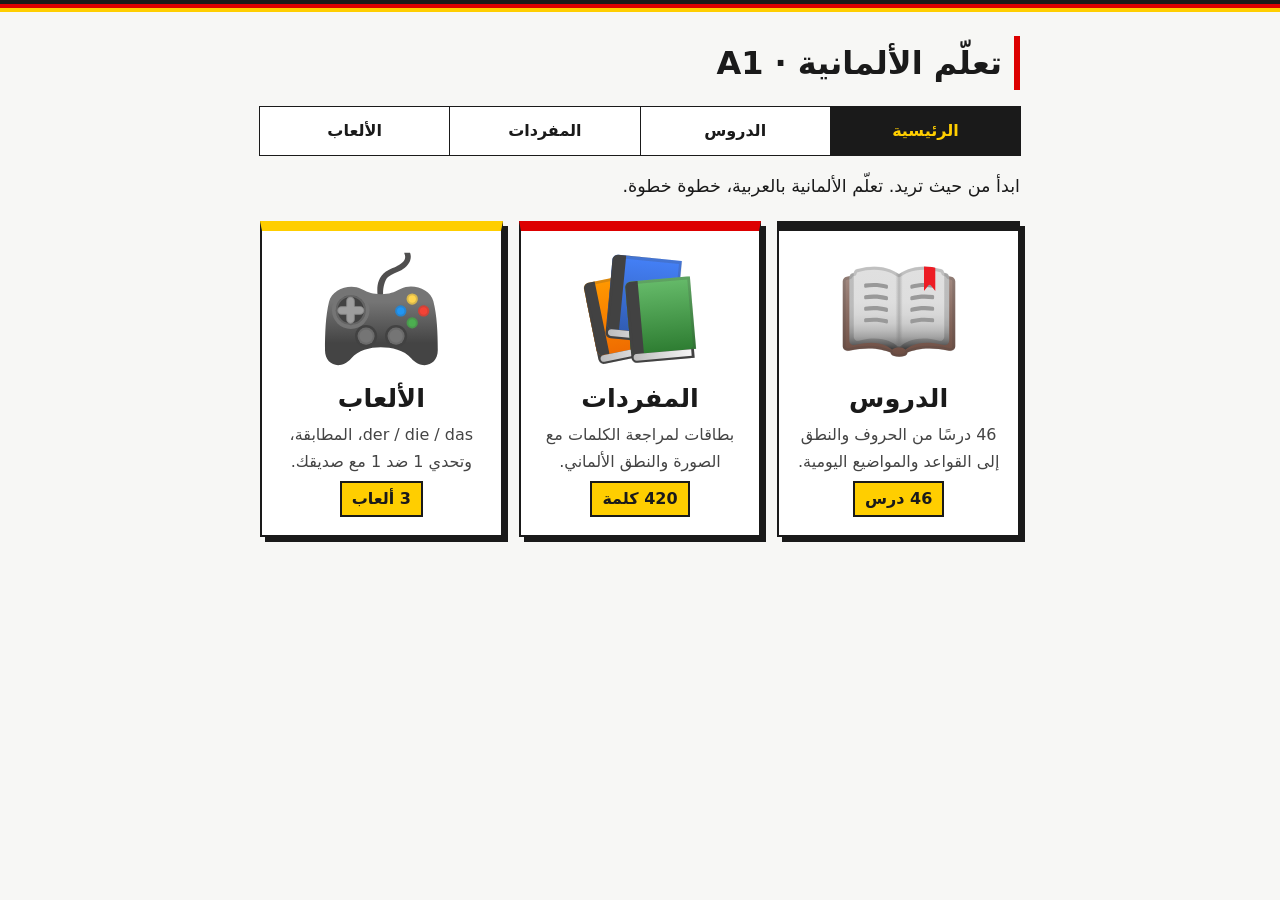
<file: index.html>
<!DOCTYPE html>
<html lang="ar" dir="rtl">
<head>
  <meta charset="UTF-8">
  <meta name="viewport" content="width=device-width, initial-scale=1.0">
  <title>Deutsch A1</title>
  <link rel="stylesheet" href="style.css">
</head>
<body>

  <header>
    <h1>تعلّم الألمانية · A1</h1>
  </header>

  <nav>
    <a href="index.html" class="active" aria-current="page">الرئيسية</a>
    <a href="lessons.html">الدروس</a>
    <a href="vocab.html">المفردات</a>
    <a href="games.html">الألعاب</a>
  </nav>

  <main>
    <section class="home">
      <p class="home-lead">ابدأ من حيث تريد. تعلّم الألمانية بالعربية، خطوة خطوة.</p>
      <div class="home-grid">
        <a class="home-card a" href="lessons.html">
          <img src="[data-uri]" alt="">
          <span class="home-t">الدروس</span>
          <span class="home-d">46 درسًا من الحروف والنطق إلى القواعد والمواضيع اليومية.</span>
          <span class="home-n">46 درس</span>
        </a>
        <a class="home-card b" href="vocab.html">
          <img src="[data-uri]" alt="">
          <span class="home-t">المفردات</span>
          <span class="home-d">بطاقات لمراجعة الكلمات مع الصورة والنطق الألماني.</span>
          <span class="home-n">420 كلمة</span>
        </a>
        <a class="home-card c" href="games.html">
          <img src="[data-uri]" alt="">
          <span class="home-t">الألعاب</span>
          <span class="home-d">der / die / das، المطابقة، وتحدي 1 ضد 1 مع صديقك.</span>
          <span class="home-n">3 ألعاب</span>
        </a>
      </div>
    </section>
  </main>

</body>
</html>
</file>
<file: style.css>
/* الألوان: غيّرها هنا فقط وسيتغير كل الموقع */
:root {
  --noir: #1a1a1a;
  --rouge: #dd0000;
  --or: #ffce00;
  --fond: #f7f7f5;
  --blanc: #ffffff;
  --bord: #dcdcd6;
}

html {
  scroll-behavior: smooth;
}

body {
  margin: 0;
  padding: 24px 16px;
  background: var(--fond);
  color: var(--noir);
  font-family: system-ui, sans-serif;
  line-height: 1.7;
}

/* شريط العلم الألماني في الأعلى */
body::before {
  content: "";
  display: block;
  height: 12px;
  margin: -24px -16px 24px;
  background: linear-gradient(
    to bottom,
    var(--noir) 33.3%,
    var(--rouge) 33.3% 66.6%,
    var(--or) 66.6%
  );
}

header, nav, main {
  max-width: 760px;
  margin-inline: auto;
}

h1 {
  margin: 0 0 16px;
  padding-inline-start: 12px;
  border-inline-start: 6px solid var(--rouge);
}

h2 {
  margin: 24px 0 12px;
}

/* التنقل */
nav {
  display: flex;
  margin-bottom: 16px;
  border: 1px solid var(--noir);
}
nav a {
  flex: 1;
  padding: 10px;
  text-align: center;
  text-decoration: none;
  font-weight: 600;
  background: var(--blanc);
  color: var(--noir);
}
nav a + a {
  border-inline-start: 1px solid var(--noir);
}
nav a:hover {
  background: var(--or);
}

/* كل درس */
details {
  margin-bottom: 10px;
  padding: 14px 16px;
  background: var(--blanc);
  border: 1px solid var(--bord);
  border-inline-start: 5px solid var(--noir);
}
details[open] {
  border-inline-start-color: var(--rouge);
}
summary {
  font-weight: 700;
  cursor: pointer;
}

h3 {
  margin: 20px 0 8px;
  padding-bottom: 4px;
  border-bottom: 3px solid var(--or);
  display: inline-block;
}

p {
  color: #444;
}

/* الجداول */
table {
  width: 100%;
  border-collapse: collapse;
  margin-bottom: 12px;
}
th {
  background: var(--noir);
  color: var(--or);
  padding: 8px 12px;
  text-align: start;
}
td {
  padding: 8px 12px;
  border-bottom: 1px solid var(--bord);
}
tr:nth-child(even) td {
  background: var(--fond);
}

/* الصور */
img {
  width: 100%;
  height: auto;
  display: block;
}

figure {
  margin: 0 0 16px;
  max-width: 280px;
  padding: 8px;
  background: var(--blanc);
  border: 1px solid var(--bord);
  border-inline-start: 5px solid var(--or);
}

figure.large {
  max-width: 600px;
  margin-inline: auto;
}

figcaption {
  margin-top: 6px;
  font-weight: 700;
}

/* ===== الأرقام ===== */
.numgrid {
  direction: ltr;
  display: grid;
  grid-template-columns: repeat(auto-fill, minmax(104px, 1fr));
  gap: 8px;
  margin-bottom: 16px;
}
.num {
  display: flex;
  flex-direction: column;
  align-items: center;
  padding: 10px 6px;
  background: var(--blanc);
  border: 1px solid var(--bord);
  border-bottom: 4px solid var(--or);
  text-align: center;
}
.num b { font-size: 2rem; line-height: 1.1; color: var(--noir); }
.num span { margin-top: 4px; font-weight: 700; overflow-wrap: anywhere; }
.num small { color: #666; }
.num:hover { border-bottom-color: var(--rouge); }
.num.ten { background: var(--noir); border-color: var(--noir); border-bottom-color: var(--rouge); }
.num.ten b, .num.ten span { color: var(--or); }
.num.ten small { color: #ccc; }

/* صيغة العدد المركب */
.formula { display: flex; flex-wrap: wrap; align-items: stretch; gap: 6px; margin: 12px 0 16px; }
.formula .part, .formula .result {
  display: flex; flex-direction: column; align-items: center;
  padding: 10px 16px; border: 1px solid var(--noir);
}
.formula b { font-size: 1.3rem; }
.formula .unit { background: var(--blanc); }
.formula .und { background: var(--or); }
.formula .tens { background: var(--noir); color: var(--or); }
.formula .result { background: var(--rouge); border-color: var(--rouge); color: var(--blanc); }
.formula .op { align-self: center; font-size: 1.4rem; font-weight: 700; }

/* ===== العائلة ===== */
.legend { display: flex; flex-wrap: wrap; gap: 8px; margin-bottom: 12px; }
.lg { padding: 4px 12px; font-size: 0.9rem; font-weight: 700; border: 1px solid var(--noir); }
.lg.m { background: var(--noir); color: var(--or); }
.lg.f { background: var(--rouge); color: var(--blanc); border-color: var(--rouge); }
.lg.n { background: var(--or); color: var(--noir); border-color: var(--or); }

.fam {
  direction: ltr;
  display: grid;
  grid-template-columns: repeat(auto-fill, minmax(150px, 1fr));
  gap: 8px;
  margin-bottom: 16px;
}
.card {
  display: flex;
  flex-direction: column;
  padding: 10px 12px;
  background: var(--blanc);
  border: 1px solid var(--bord);
  border-left: 6px solid var(--noir);
}
.card .art { font-size: 0.8rem; font-weight: 700; letter-spacing: 0.05em; color: #666; }
.card b { font-size: 1.2rem; overflow-wrap: anywhere; }
.card small { direction: rtl; text-align: start; color: #555; }
.card.f { border-left-color: var(--rouge); }
.card.n { border-left-color: var(--or); }

/* شجرة العائلة */
.tree-wrap {
  overflow-x: auto;
  margin-bottom: 16px;
  padding: 8px;
  background: var(--blanc);
  border: 1px solid var(--bord);
}
.tree { display: block; min-width: 680px; width: 100%; height: auto; }
.tree .ln { stroke: var(--noir); stroke-width: 2; }
.tree .mar { stroke: var(--or); stroke-width: 6; }
.tree .t-de { font-size: 13px; font-weight: 700; }
.tree .t-ar { font-size: 12px; fill: #555; }
.tree .t-tag { font-size: 11px; font-weight: 700; fill: var(--noir); }

/* ===== الألوان ===== */
.swatches {
  direction: ltr;
  display: grid;
  grid-template-columns: repeat(auto-fill, minmax(130px, 1fr));
  gap: 8px;
  margin-bottom: 16px;
}
.swatch {
  display: flex;
  flex-direction: column;
  justify-content: flex-end;
  min-height: 96px;
  padding: 10px 12px;
  border: 1px solid var(--noir);
}
.swatch b { font-size: 1.3rem; }
.swatch small { direction: rtl; text-align: start; opacity: 0.9; }

/* ===== الأيام والشهور ===== */
.week, .months {
  direction: ltr;
  display: grid;
  grid-template-columns: repeat(auto-fill, minmax(120px, 1fr));
  gap: 8px;
  margin-bottom: 16px;
}
.day {
  display: flex;
  flex-direction: column;
  padding: 10px 12px;
  background: var(--blanc);
  border: 1px solid var(--bord);
  border-top: 5px solid var(--noir);
}
.day .ab { font-size: 1.6rem; font-weight: 800; line-height: 1.1; }
.day b { overflow-wrap: anywhere; }
.day small { direction: rtl; text-align: start; color: #555; }
.day.we { background: var(--or); border-color: var(--noir); border-top-color: var(--rouge); }
.day.we small { color: var(--noir); }

.mon {
  display: flex;
  flex-direction: column;
  padding: 10px 12px;
  background: var(--blanc);
  border: 1px solid var(--bord);
  border-left: 6px solid var(--noir);
}
.mon b { overflow-wrap: anywhere; }
.mon small { direction: rtl; text-align: start; color: #555; }
.mon.w { border-left-color: #1a1a1a; }
.mon.fr { border-left-color: #1E8E4E; }
.mon.s { border-left-color: #FFCE00; }
.mon.h { border-left-color: #DD0000; }
.lg.s1 { background: #1a1a1a; color: #fff; border-color: #1a1a1a; }
.lg.s2 { background: #1E8E4E; color: #fff; border-color: #1E8E4E; }
.lg.s3 { background: #FFCE00; color: #1a1a1a; border-color: #FFCE00; }
.lg.s4 { background: #DD0000; color: #fff; border-color: #DD0000; }

/* ===== الوقت ===== */
.clocks {
  direction: ltr;
  display: grid;
  grid-template-columns: repeat(auto-fill, minmax(150px, 1fr));
  gap: 10px;
  margin-bottom: 16px;
}
.clk {
  display: flex;
  flex-direction: column;
  align-items: center;
  padding: 12px 10px;
  background: var(--blanc);
  border: 1px solid var(--bord);
  border-bottom: 4px solid var(--or);
  text-align: center;
}
.clk svg { width: 100%; max-width: 120px; height: auto; }
.clk .dig { margin-top: 6px; font-size: 1.5rem; line-height: 1.1; }
.clk .de2 { font-weight: 700; }
.clk small { direction: rtl; color: #555; }

.warn {
  display: flex;
  flex-direction: column;
  gap: 4px;
  margin-bottom: 16px;
  padding: 12px 16px;
  background: #fff4c2;
  border: 1px solid var(--or);
  border-inline-start: 6px solid var(--rouge);
}
.warn b { font-size: 1.3rem; }

/* ===== قائمة الطعام ===== */
.menu {
  max-width: 420px;
  margin: 0 0 12px;
  padding: 14px 18px;
  background: var(--blanc);
  border: 2px solid var(--noir);
  border-top: 8px solid var(--rouge);
}
.mtitle {
  margin-bottom: 8px;
  font-size: 1.2rem;
  font-weight: 800;
  letter-spacing: 0.08em;
  text-transform: uppercase;
  border-bottom: 3px solid var(--or);
  padding-bottom: 4px;
}
.mrow { display: flex; align-items: baseline; gap: 8px; padding: 4px 0; }
.mrow i { flex: 1; min-width: 12px; border-bottom: 2px dotted var(--bord); }
.mrow span:last-child { font-weight: 700; }

/* ===== أجزاء الجملة ===== */
.sent-row { margin-bottom: 12px; }
.sent-cap { margin-bottom: 4px; font-weight: 700; font-size: 0.9rem; color: #444; }
.sent { direction: ltr; display: flex; flex-wrap: wrap; gap: 6px; }
.sent .c {
  display: flex;
  flex-direction: column;
  align-items: center;
  min-width: 64px;
  padding: 8px 14px;
  border: 1px solid var(--noir);
  text-align: center;
}
.sent .c b { font-size: 1.15rem; }
.sent .c small { direction: rtl; font-size: 0.75rem; opacity: 0.85; }
.c.cs { background: var(--blanc); color: var(--noir); }
.c.cv { background: var(--rouge); border-color: var(--rouge); color: var(--blanc); }
.c.co { background: var(--or); color: var(--noir); }
.c.cq { background: var(--noir); color: var(--or); }
.lg.cs { background: var(--blanc); color: var(--noir); }
.lg.cv { background: var(--rouge); color: var(--blanc); border-color: var(--rouge); }
.lg.co { background: var(--or); color: var(--noir); border-color: var(--or); }
.lg.cq { background: var(--noir); color: var(--or); }

/* ===== جداول عريضة ===== */
.scroll { overflow-x: auto; margin-bottom: 12px; }
.scroll table { min-width: 0; margin-bottom: 0; }
td small { margin-inline-start: 6px; color: #555; }
td.end { background: #fff4c2; font-weight: 700; }
td.chg { color: var(--rouge); font-weight: 700; }
th.th-s { background: var(--noir); color: var(--or); }
th.th-h { background: var(--rouge); color: var(--blanc); }

/* ===== المهن ===== */
.jobs {
  direction: ltr;
  display: grid;
  grid-template-columns: repeat(auto-fill, minmax(230px, 1fr));
  gap: 8px;
  margin-bottom: 16px;
}
.job { display: grid; grid-template-columns: 1fr 1fr; border: 1px solid var(--noir); }
.job > div { display: flex; flex-direction: column; padding: 8px 10px; }
.job b { overflow-wrap: anywhere; }
.job small { direction: rtl; text-align: start; opacity: 0.9; }
.jm { background: var(--noir); color: var(--or); }
.jf { background: var(--rouge); color: var(--blanc); }

/* ===== Nominativ / Akkusativ / Dativ ===== */
th.th-m { background: var(--noir); color: var(--or); }
th.th-f { background: var(--rouge); color: var(--blanc); }
th.th-n { background: var(--or); color: var(--noir); }
th.th-p { background: #8d8d8d; color: var(--blanc); }
.c.cd { background: #1F5FBF; border-color: #1F5FBF; color: var(--blanc); }
.lg.cd { background: #1F5FBF; color: var(--blanc); border-color: #1F5FBF; }

/* ===== التقويم ===== */
.cal {
  display: flex;
  flex-direction: column;
  align-items: center;
  width: 150px;
  margin-bottom: 12px;
  border: 2px solid var(--noir);
  background: var(--blanc);
}
.cal .cm, .cal .cw { width: 100%; padding: 4px; text-align: center; font-weight: 700; }
.cal .cm { background: var(--rouge); color: var(--blanc); }
.cal .cw { background: var(--noir); color: var(--or); }
.cal .cd2 { padding: 4px; font-size: 3rem; font-weight: 800; line-height: 1.1; }

/* ===== جدول زمني وتكرار ===== */
.tl { display: flex; flex-direction: column; margin-bottom: 12px; border-left: 4px solid var(--noir); }
.tlr { display: grid; grid-template-columns: 76px 1fr; column-gap: 12px; padding: 8px 12px; background: var(--blanc); border-bottom: 1px solid var(--bord); }
.tlr b { grid-row: span 2; align-self: center; padding: 2px 0; text-align: center; background: var(--noir); color: var(--or); }
.tlr small { direction: rtl; text-align: start; color: #555; }
.freq { direction: ltr; display: grid; gap: 6px; margin-bottom: 12px; }
.fq { display: grid; grid-template-columns: 90px 1fr 1fr; align-items: center; gap: 8px; }
.fq .bars { display: flex; gap: 3px; }
.fq i { display: block; width: 100%; height: 14px; background: var(--bord); }
.fq i.on { background: var(--rouge); }
.fq small { direction: rtl; color: #555; }
.mtot { margin-top: 6px; padding-top: 8px; border-top: 3px solid var(--noir); font-weight: 800; }

/* ===== خريطة ===== */
.map { direction: ltr; unicode-bidi: isolate; display: block; width: 100%; max-width: 560px; height: auto; margin-bottom: 12px; border: 1px solid var(--noir); background: #fff; }
.map text { font-family: system-ui, sans-serif; font-size: 12px; font-weight: 700; }

/* ===== المفردات ===== */
.vk-stats { margin-bottom: 12px; padding: 10px 14px; background: var(--blanc); border: 1px solid var(--bord); border-inline-start: 5px solid var(--noir); }
.vk-line { display: flex; justify-content: space-between; align-items: center; gap: 12px; margin-bottom: 6px; }
.vk-bar { height: 8px; background: var(--bord); }
.vk-bar i { display: block; height: 100%; background: var(--rouge); }
.vk-link { font: inherit; font-size: 0.85rem; padding: 0; background: none; border: 0; border-bottom: 1px solid currentColor; color: #555; cursor: pointer; }
.vk-modes { display: grid; grid-template-columns: repeat(3, 1fr); margin-bottom: 12px; border: 1px solid var(--noir); }
.vk-modes button { font: inherit; font-weight: 700; padding: 10px 6px; background: var(--blanc); color: var(--noir); border: 0; cursor: pointer; }
.vk-modes button + button { border-inline-start: 1px solid var(--noir); }
.vk-modes button[aria-pressed="true"] { background: var(--noir); color: var(--or); }
.vk-filter { display: flex; align-items: center; flex-wrap: wrap; gap: 8px; margin-bottom: 14px; }
.vk-filter select { flex: 1; min-width: 0; font: inherit; padding: 8px; background: var(--blanc); color: var(--noir); border: 1px solid var(--noir); }
.vk-filter small { color: #555; }
.vk-body { display: flex; flex-direction: column; gap: 12px; }
.vk-count { color: #555; font-size: 0.9rem; }
.vk-card { display: flex; flex-direction: column; align-items: center; justify-content: center; gap: 8px; min-height: 200px; padding: 20px; font: inherit; text-align: center; background: var(--blanc); color: var(--noir); border: 2px solid var(--noir); border-top: 10px solid var(--noir); cursor: pointer; }
.vk-card.f { border-top-color: var(--rouge); }
.vk-card.n { border-top-color: var(--or); }
.vk-art { font-weight: 700; letter-spacing: 0.06em; color: #666; }
.vk-card.f .vk-art { color: var(--rouge); }
.vk-de { font-size: 2rem; font-weight: 800; line-height: 1.2; overflow-wrap: anywhere; }
.vk-ar { font-size: 1.8rem; font-weight: 700; line-height: 1.4; }
.vk-hint { font-size: 0.8rem; color: #777; }
.vk-row { display: flex; flex-wrap: wrap; gap: 8px; }
.vk-btn { flex: 1; min-width: 100px; font: inherit; font-weight: 700; padding: 12px 16px; border: 2px solid var(--noir); background: var(--blanc); color: var(--noir); cursor: pointer; }
.vk-btn.good { background: var(--noir); color: var(--or); }
.vk-btn.bad { border-color: var(--rouge); color: var(--rouge); }
.vk-btn.ghost { flex: 0 0 auto; }
.vk-empty, .vk-end { display: flex; flex-direction: column; align-items: flex-start; gap: 6px; padding: 14px 16px; background: #fff4c2; border: 1px solid var(--or); border-inline-start: 6px solid var(--rouge); }
.vk-q { display: flex; flex-direction: column; align-items: center; gap: 6px; padding: 18px; background: var(--blanc); border: 2px solid var(--noir); text-align: center; }
.vk-q .vk-de i { font-style: normal; color: var(--rouge); }
.vk-arts { display: grid; grid-template-columns: repeat(3, 1fr); gap: 8px; direction: ltr; }
.vk-art-btn { font: inherit; font-size: 1.5rem; font-weight: 800; padding: 18px 6px; border: 3px solid var(--noir); cursor: pointer; }
.vk-art-btn.m { background: var(--noir); color: var(--or); }
.vk-art-btn.f { background: var(--rouge); border-color: var(--rouge); color: var(--blanc); }
.vk-art-btn.n { background: var(--or); border-color: var(--or); color: var(--noir); }
.vk-art-btn:disabled { cursor: default; opacity: 0.35; }
.vk-art-btn.right { opacity: 1; outline: 4px solid #1D7448; outline-offset: 2px; }
.vk-art-btn.wrong { opacity: 1; text-decoration: line-through; }
.vk-fb { margin: 0; font-weight: 700; }
.vk-fb.ok { color: #1D7448; }
.vk-fb.no { color: var(--rouge); }
.vk-list { display: flex; flex-direction: column; gap: 6px; }
.vk-li { display: flex; justify-content: space-between; gap: 12px; padding: 8px 12px; background: var(--blanc); border: 1px solid var(--bord); border-inline-start: 6px solid var(--noir); }
.vk-li.f { border-inline-start-color: var(--rouge); }
.vk-li.n { border-inline-start-color: var(--or); }
.vk-board { display: grid; grid-template-columns: 1fr 1fr; gap: 10px; }
.vk-board > div { display: flex; flex-direction: column; gap: 8px; }
.vk-cell { font: inherit; font-weight: 700; padding: 12px 8px; min-height: 52px; background: var(--blanc); color: var(--noir); border: 2px solid var(--noir); cursor: pointer; overflow-wrap: anywhere; }
.vk-cell.sel { background: var(--noir); color: var(--or); }
.vk-cell.bad { background: var(--rouge); border-color: var(--rouge); color: var(--blanc); }
.vk-cell.done { background: var(--or); border-color: var(--or); cursor: default; opacity: 0.6; }

nav a.active { background: var(--noir); color: var(--or); }
.vk-pic { display: block; margin-bottom: 4px; font-size: 4.5rem; line-height: 1.1; font-family: "Segoe UI Emoji", "Apple Color Emoji", "Noto Color Emoji", sans-serif; }
.vk-pic.num { font-family: system-ui, sans-serif; font-weight: 800; font-size: 4rem; color: var(--noir); }
.vk-sw { display: block; width: 84px; height: 84px; margin-inline: auto; border: 3px solid var(--noir); border-radius: 50%; }
.vk-note { display: flex; flex-direction: column; gap: 4px; margin-bottom: 12px; padding: 12px 16px; background: #fff4c2; border: 1px solid var(--or); border-inline-start: 6px solid var(--rouge); }
.vk-pic.has { display: block; margin-inline: auto; width: 100%; max-width: 260px; height: 170px; overflow: hidden; border: 1px solid var(--bord); background: var(--fond); }
.vk-photo { width: 100%; height: 100%; object-fit: cover; display: block; }
.vk-pic:empty { display: none; }

/* ===== مفردات: ستايل + حركات سريعة ===== */
:root { --vk-ease: cubic-bezier(.2,.9,.3,1.2); --vk-sh: 5px 5px 0 var(--noir); }
.vk-stats { border-inline-start: 0; border: 2px solid var(--noir); box-shadow: var(--vk-sh); }
.vk-bar { height: 12px; border: 2px solid var(--noir); background: var(--blanc); }
.vk-bar i { background: linear-gradient(90deg, var(--noir) 0 33%, var(--rouge) 33% 66%, var(--or) 66%); background-size: 100% 100%; animation: vkGrow .45s ease-out; }
@keyframes vkGrow { from { width: var(--from, 0%); } }
.vk-modes { border: 2px solid var(--noir); box-shadow: var(--vk-sh); }
.vk-modes button { transition: background .12s, color .12s, transform .12s; }
.vk-modes button:hover { background: var(--or); }
.vk-modes button[aria-pressed="true"]:hover { background: var(--noir); }
.vk-modes button:active { transform: scale(.96); }
.vk-filter select { border-width: 2px; transition: box-shadow .12s; }
.vk-filter select:focus { outline: 0; box-shadow: 0 0 0 3px var(--or); }
.vk-card { box-shadow: var(--vk-sh); transition: transform .12s, box-shadow .12s; min-height: 240px; }
.vk-card:hover { transform: translate(-2px,-2px); box-shadow: 7px 7px 0 var(--noir); }
.vk-card:active { transform: translate(3px,3px); box-shadow: 1px 1px 0 var(--noir); }
.vk-de { font-size: 2.2rem; }
.vk-btn { box-shadow: 3px 3px 0 var(--noir); transition: transform .1s, box-shadow .1s, background .12s; }
.vk-btn:hover { transform: translate(-1px,-1px); box-shadow: 4px 4px 0 var(--noir); }
.vk-btn:active { transform: translate(3px,3px); box-shadow: 0 0 0 var(--noir); }
.vk-btn.bad { box-shadow: 3px 3px 0 var(--rouge); }
.vk-art-btn { box-shadow: 4px 4px 0 rgba(0,0,0,.35); transition: transform .1s, box-shadow .1s, opacity .15s; }
.vk-art-btn:not(:disabled):hover { transform: translateY(-3px); }
.vk-art-btn:not(:disabled):active { transform: translateY(2px) scale(.96); box-shadow: 0 0 0; }
.vk-q { border-width: 2px; box-shadow: var(--vk-sh); }
.vk-cell { box-shadow: 3px 3px 0 var(--noir); transition: transform .1s, box-shadow .1s, background .12s, color .12s; }
.vk-cell:not(:disabled):hover { transform: translate(-1px,-1px); }
.vk-cell:not(:disabled):active { transform: translate(2px,2px); box-shadow: 0 0 0; }
.vk-cell.sel { transform: scale(1.04); }
.vk-li { transition: transform .12s; }
.vk-li:hover { transform: translateX(-3px); }

/* دخول */
.fx-in .vk-card, .fx-in .vk-q { animation: vkSlide .24s var(--vk-ease) both; }
.fx-in .vk-arts > *, .fx-in .vk-row > *, .fx-in .vk-li { animation: vkUp .22s ease-out both; }
.fx-in .vk-arts > :nth-child(2), .fx-in .vk-row > :nth-child(2) { animation-delay: .04s; }
.fx-in .vk-arts > :nth-child(3), .fx-in .vk-row > :nth-child(3) { animation-delay: .08s; }
.fx-in .vk-cell { animation: vkPop .22s var(--vk-ease) both; }
.fx-in .vk-board > div > :nth-child(2) { animation-delay: .03s; }
.fx-in .vk-board > div > :nth-child(3) { animation-delay: .06s; }
.fx-in .vk-board > div > :nth-child(4) { animation-delay: .09s; }
.fx-in .vk-board > div > :nth-child(5) { animation-delay: .12s; }
.fx-in .vk-board > div > :nth-child(6) { animation-delay: .15s; }
.fx-in .vk-end, .vk-end { animation: vkPop .3s var(--vk-ease) both; }
/* قلب البطاقة */
.fx-flip .vk-card { animation: vkFlip .2s ease-out both; }
/* صح / خطأ */
.fx-ok .vk-q, .fx-ok .vk-board { animation: vkYes .28s var(--vk-ease); }
.fx-ok .vk-cell.done { animation: vkPop .3s var(--vk-ease); }
.fx-no .vk-q, .fx-no .vk-board { animation: vkShake .3s; }
.vk-art-btn.right { animation: vkPulse .5s ease-out; }
.vk-fb { animation: vkUp .2s ease-out both; }
.vk-pic.has { animation: vkPop .25s var(--vk-ease); }
@keyframes vkSlide { from { opacity: 0; transform: translateX(-26px) rotate(-1.5deg); } }
@keyframes vkUp { from { opacity: 0; transform: translateY(10px); } }
@keyframes vkPop { from { opacity: 0; transform: scale(.85); } }
@keyframes vkFlip { from { transform: rotateY(90deg); opacity: .4; } }
@keyframes vkYes { 40% { transform: scale(1.04); } }
@keyframes vkShake { 20% { transform: translateX(-8px); } 40% { transform: translateX(8px); } 60% { transform: translateX(-5px); } 80% { transform: translateX(5px); } }
@keyframes vkPulse { 0% { outline-offset: 12px; outline-color: transparent; } }
@media (prefers-reduced-motion: reduce) { .vk-body *, .vk-bar i, .vk-end { animation: none !important; transition: none !important; } }

/* صور أكبر تملأ الإطار */
.vk-pic { font-size: 7.5rem; line-height: 1.05; margin-bottom: 8px; }
.vk-pic.num { font-size: 7rem; }
.vk-sw { width: 140px; height: 140px; border-width: 4px; }
.vk-pic.has { max-width: none; width: 100%; height: 260px; border: 2px solid var(--noir); }
.vk-card, .vk-q { gap: 10px; }
.vk-card { min-height: 240px; }
.vk-card:has(.vk-pic) { min-height: 360px; }
@media (min-width: 600px) { .vk-pic.has { height: 340px; } .vk-pic { font-size: 9rem; } }
.vk-pic.num { border: 0; background: none; padding: 0; box-shadow: none; }

/* حجم ثابت للصورة: نسبة 3:2 */
.vk-pic.has, .vk-pic.has { width: 100%; max-width: 480px; height: auto; aspect-ratio: 3 / 2; }
@media (min-width: 600px) { .vk-pic.has { height: auto; } }

/* وضع 1 ضد 1 */
.vk-modes { grid-template-columns: repeat(4, 1fr); }
@media (max-width: 520px) {
  .vk-modes { grid-template-columns: repeat(2, 1fr); }
  .vk-modes button:nth-child(3) { border-inline-start: 0; }
  .vk-modes button:nth-child(n+3) { border-top: 1px solid var(--noir); }
}
.vk-vs { display: grid; grid-template-columns: 1fr 1fr; gap: 10px; }
.vk-p { display: flex; justify-content: space-between; align-items: center; padding: 10px 14px; background: var(--blanc); border: 2px solid var(--noir); opacity: .55; transition: opacity .15s, transform .15s, background .15s; }
.vk-p b { font-size: 1.8rem; }
.vk-p.on { opacity: 1; transform: scale(1.03); box-shadow: var(--vk-sh); }
.vk-p.p0.on { background: var(--or); }
.vk-p.p1.on { background: var(--rouge); color: var(--blanc); }
.vk-count b.p0 { background: var(--or); padding: 0 8px; }
.vk-count b.p1 { background: var(--rouge); color: var(--blanc); padding: 0 8px; }
.vk-opts { display: grid; grid-template-columns: 1fr 1fr; gap: 8px; direction: ltr; }
.vk-opt { font: inherit; font-weight: 800; font-size: 1.1rem; padding: 16px 8px; background: var(--blanc); color: var(--noir); border: 3px solid var(--noir); box-shadow: 4px 4px 0 rgba(0,0,0,.35); cursor: pointer; overflow-wrap: anywhere; transition: transform .1s, box-shadow .1s, opacity .15s; }
.vk-opt:not(:disabled):hover { transform: translateY(-3px); background: var(--or); }
.vk-opt:not(:disabled):active { transform: translateY(2px) scale(.96); box-shadow: 0 0 0; }
.vk-opt:disabled { cursor: default; opacity: .4; }
.vk-opt.right { opacity: 1; background: #1D7448; border-color: #1D7448; color: var(--blanc); animation: vkPulse .5s ease-out; }
.vk-opt.wrong { opacity: 1; background: var(--rouge); border-color: var(--rouge); color: var(--blanc); text-decoration: line-through; }
.fx-in .vk-opt { animation: vkPop .22s var(--vk-ease) both; }

/* ===== الصفحة الرئيسية ===== */
.home-lead { margin: 4px 0 20px; font-size: 1.1rem; color: var(--noir); }
.home-grid { display: grid; gap: 16px; }
.home-card { display: grid; grid-template-columns: 96px 1fr; grid-template-areas: "i t" "i d" "i n"; column-gap: 16px; align-items: center; padding: 18px; text-decoration: none; color: var(--noir); background: var(--blanc); border: 2px solid var(--noir); border-top: 10px solid var(--noir); box-shadow: 5px 5px 0 var(--noir); transition: transform .12s, box-shadow .12s; animation: vkUp .3s ease-out both; }
.home-card.b { border-top-color: var(--rouge); animation-delay: .06s; }
.home-card.c { border-top-color: var(--or); animation-delay: .12s; }
.home-card:hover { transform: translate(-2px,-2px); box-shadow: 8px 8px 0 var(--noir); }
.home-card:active { transform: translate(3px,3px); box-shadow: 1px 1px 0 var(--noir); }
.home-card img { grid-area: i; width: 96px; height: 96px; }
.home-t { grid-area: t; font-size: 1.6rem; font-weight: 800; }
.home-d { grid-area: d; color: #444; }
.home-n { grid-area: n; justify-self: start; margin-top: 6px; padding: 2px 10px; font-weight: 700; background: var(--or); border: 2px solid var(--noir); }
@media (min-width: 700px) { .home-grid { grid-template-columns: repeat(3, 1fr); } .home-card { grid-template-columns: 1fr; grid-template-areas: "i" "t" "d" "n"; text-align: center; } .home-card img { margin: 0 auto 8px; width: 120px; height: 120px; } .home-n { justify-self: center; } }
nav a { transition: background .12s; }

/* صور Noto داخل بلاطة */
.vk-pic:has(> .vk-emo) { width: 210px; height: 210px; margin: 0 auto 8px; padding: 18px; background: radial-gradient(circle at 50% 40%, #fff 0, #f3f0e4 100%); border: 2px solid var(--noir); box-shadow: 4px 4px 0 rgba(0,0,0,.25); }
.vk-emo { display: block; width: 100%; height: 100%; }
.vk-modes { grid-template-columns: none; grid-auto-flow: column; grid-auto-columns: 1fr; }
@media (max-width: 520px) { .vk-modes { grid-template-columns: none; } .vk-modes button:nth-child(3) { border-inline-start: 1px solid var(--noir); } .vk-modes button:nth-child(n+3) { border-top: 0; } }
</file>
